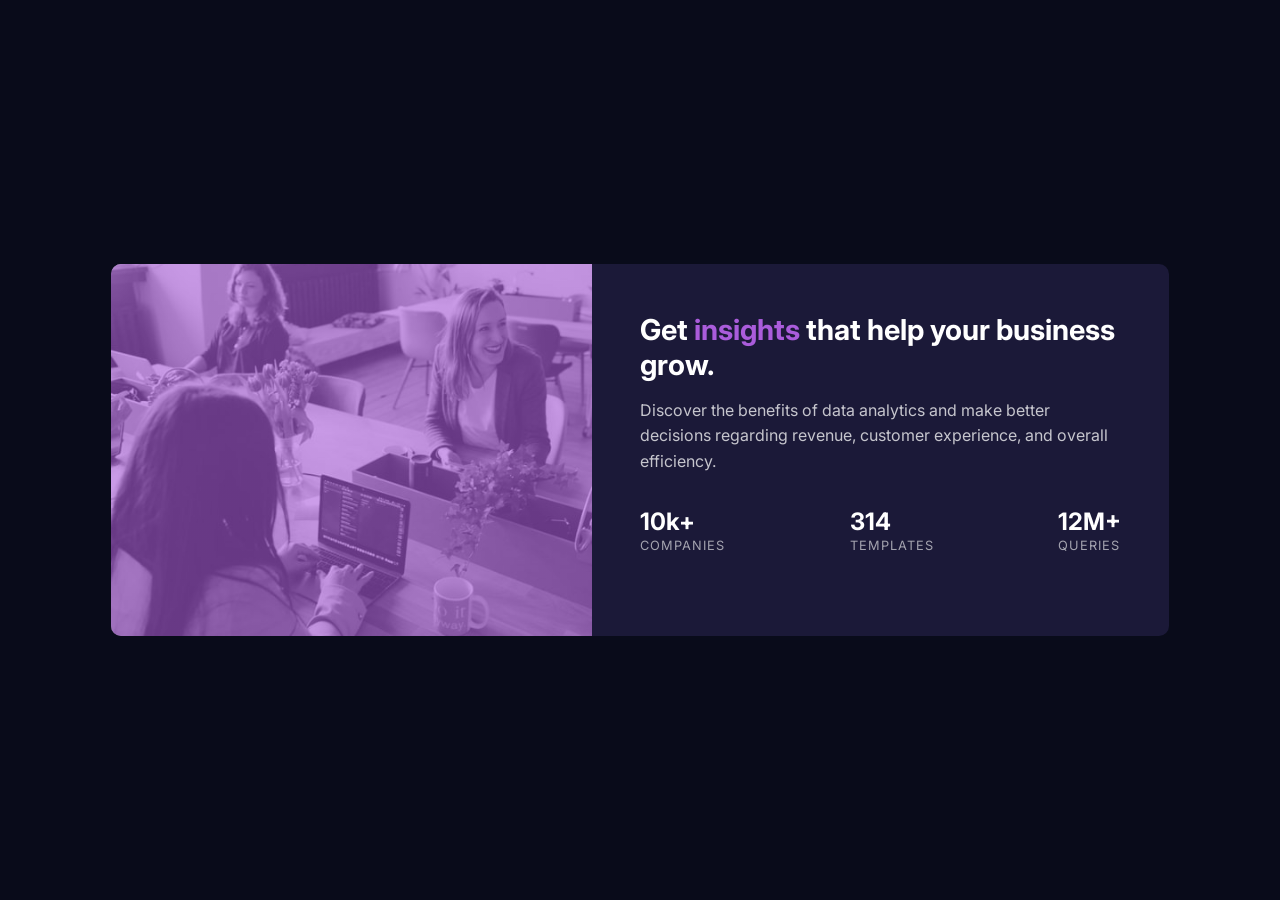
<file: index.html>
<!DOCTYPE html>
<html lang="en">
<head>
  <meta charset="UTF-8" />
  <meta name="viewport" content="width=device-width, initial-scale=1.0" />
  <title>Stats Preview Card</title>

  <link rel="stylesheet" href="style.css" >

  <!-- Google Font -->
  <link href="https://fonts.googleapis.com/css2?family=Inter:wght@400;700&family=Lexend+Deca&display=swap" rel="stylesheet">
</head>                                                                                                                                                                                                                                                                                                                                                                                                                                                                                                                                                                                                                                                                                                                                                                                                          
<body>

  <main class="container">
    <div class="card">

      <!-- TEXT CONTENT -->
      <div class="card__content">
        <h1>
          Get <span>insights</span> that help your business grow.
        </h1>

        <p>
          Discover the benefits of data analytics and make better decisions regarding revenue, customer experience, and overall efficiency.
        </p>

        <div class="stats">
          <div class="stat">
            <h2>10k+</h2>
            <p>companies</p>
          </div>

          <div class="stat">
            <h2>314</h2>
            <p>templates</p>
          </div>

          <div class="stat">
            <h2>12M+</h2>
            <p>queries</p>
          </div>
        </div>
      </div>

      <!-- IMAGE -->
      <div class="card__image"></div>
      </div>

    </div>
  </main>

</body>
</html>
</file>
<file: style.css>
/* RESET */
* {
  margin: 0;
  padding: 0;
  box-sizing: border-box;
}

/* VARIABLES (style-guide.md) */
:root {
  --main-bg: hsl(233, 47%, 7%);
  --card-bg: hsl(244, 38%, 16%);
  --accent: hsl(277, 64%, 61%);

  --white: hsl(0, 0%, 100%);
  --paragraph: hsla(0, 0%, 100%, 0.75);
  --stats: hsla(0, 0%, 100%, 0.6);
}

/* BODY */
body {
  font-family: 'Inter', sans-serif;
  background: var(--main-bg);
  display: flex;
  align-items: center;
  justify-content: center;
  min-height: 100vh;
}

/* CONTAINER */
.container {
  padding: 1.5rem;
}

/* CARD */
.card {
  background: var(--card-bg);
  border-radius: 10px;
  overflow: hidden;
  display: flex;
  flex-direction: column;
  max-width: 1100px;
}

/* CONTENT */
.card__content {
  padding: 2rem;
  text-align: center;
}

.card__content h1 {
  color: var(--white);
  font-size: 1.8rem;
  margin-bottom: 1rem;
}

.card__content h1 span {
  color: var(--accent);
}

.card__content p {
  color: var(--paragraph);
  line-height: 1.6;
  margin-bottom: 2rem;
}

/* STATS */
.stats {
  display: flex;
  flex-direction: column;
  gap: 1.5rem;
}

.stat h2 {
  color: var(--white);
}
                                                                                                                                                                                                                                                                                                                                                                                                                                                                                                                                                                                                                                                                                                                                  
.stat p {
  color: var(--stats);
  text-transform: uppercase;
  font-size: 0.8rem;
  letter-spacing: 1px;
}

/* IMAGE */                                                                                                                                                                                                                                                                                 
.card__image {
  height: 250px;
  background: linear-gradient(
      rgba(170, 92, 219, 0.6),
      rgba(170, 92, 219, 0.6)
    ),
    url("images/image-header-mobile.jpg") center/cover no-repeat;
}

/* DESKTOP */
@media (min-width: 768px) {
  .card {
    flex-direction: row-reverse;
  }

  .card__content {
    flex: 1;
    text-align: left;
    padding: 3rem;
  }

  .stats {
    flex-direction: row;
    justify-content: space-between;
  }

  .card__image {
    flex: 1;
    height: auto;
    background: linear-gradient(
        rgba(170, 92, 219, 0.6),
        rgba(170, 92, 219, 0.6)
      ),
      url("images/image-header-desktop.jpg") center/cover no-repeat;
  }
}
</file>
